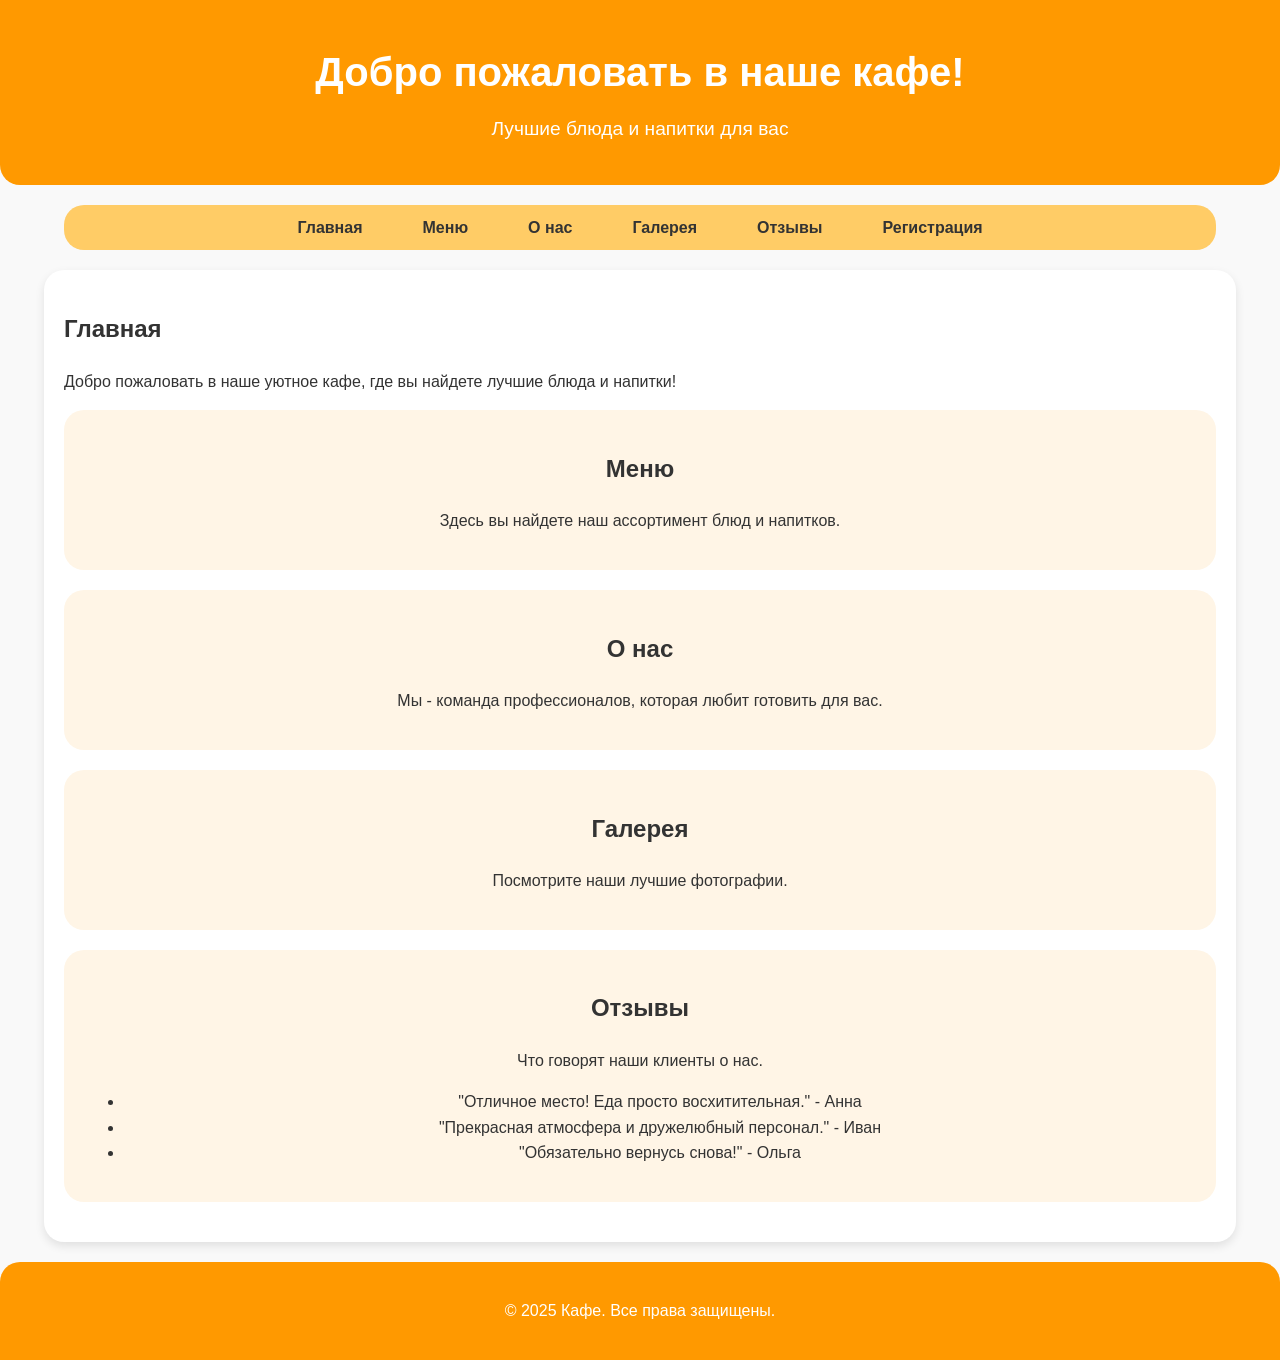
<file: index.html>
<!DOCTYPE html>
<html lang="en">
<head>
    <meta charset="UTF-8">
    <meta name="viewport" content="width=device-width, initial-scale=1.0">
    <title>Кафе</title>
    <link rel="stylesheet" href="style.css">
</head>
<body>
    <header>
        <div class="container">
            <h1>Добро пожаловать в наше кафе!</h1>
            <p>Лучшие блюда и напитки для вас</p>
        </div>
    </header>
    <nav>
        <ul class="menu">
            <li><a href="#home">Главная</a></li>
            <li><a href="#menu">Меню</a></li>
            <li><a href="#about">О нас</a></li>
            <li><a href="#gallery">Галерея</a></li>
            <li><a href="#reviews">Отзывы</a></li>
            <li><a href="Registration.html">Регистрация</a></li>
        </ul>
    </nav>
    <main>
        <section id="home">
            <h2>Главная</h2>
            <p>Добро пожаловать в наше уютное кафе, где вы найдете лучшие блюда и напитки!</p>
        </section>
        <section id="menu">
            <h2>Меню</h2>
            <p>Здесь вы найдете наш ассортимент блюд и напитков.</p>
        </section>
        <section id="about">
            <h2>О нас</h2>
            <p>Мы - команда профессионалов, которая любит готовить для вас.</p>
        </section>
        <section id="gallery">
            <h2>Галерея</h2>
            <p>Посмотрите наши лучшие фотографии.</p>
        </section>
        <section id="reviews">
            <h2>Отзывы</h2>
            <p>Что говорят наши клиенты о нас.</p>
            <ul>
                <li>"Отличное место! Еда просто восхитительная." - Анна</li>
                <li>"Прекрасная атмосфера и дружелюбный персонал." - Иван</li>
                <li>"Обязательно вернусь снова!" - Ольга</li>
            </ul>
        </section>
    </main>
    <footer>
        <p>&copy; 2025 Кафе. Все права защищены.</p>
    </footer>
</body>
</html>
</file>
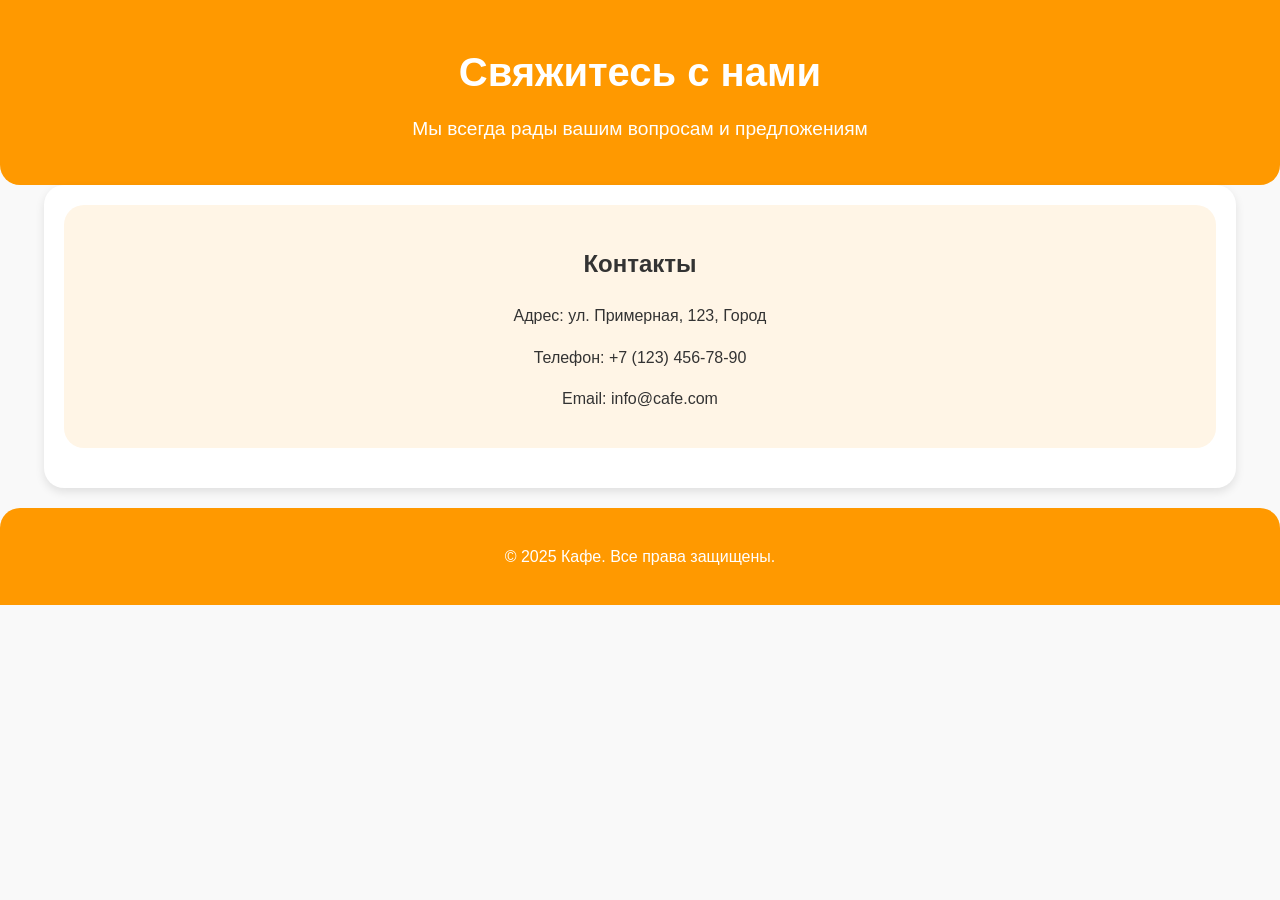
<file: Contact.html>
<!DOCTYPE html>
<html lang="en">
<head>
    <meta charset="UTF-8">
    <meta name="viewport" content="width=device-width, initial-scale=1.0">
    <title>Контакты</title>
    <link rel="stylesheet" href="style.css">
</head>
<body>
    <header>
        <div class="container">
            <h1>Свяжитесь с нами</h1>
            <p>Мы всегда рады вашим вопросам и предложениям</p>
        </div>
    </header>
    <main>
        <section id="contact">
            <h2>Контакты</h2>
            <p>Адрес: ул. Примерная, 123, Город</p>
            <p>Телефон: +7 (123) 456-78-90</p>
            <p>Email: info@cafe.com</p>
        </section>
    </main>
    <footer>
        <p>&copy; 2025 Кафе. Все права защищены.</p>
    </footer>
</body>
</html>
</file>
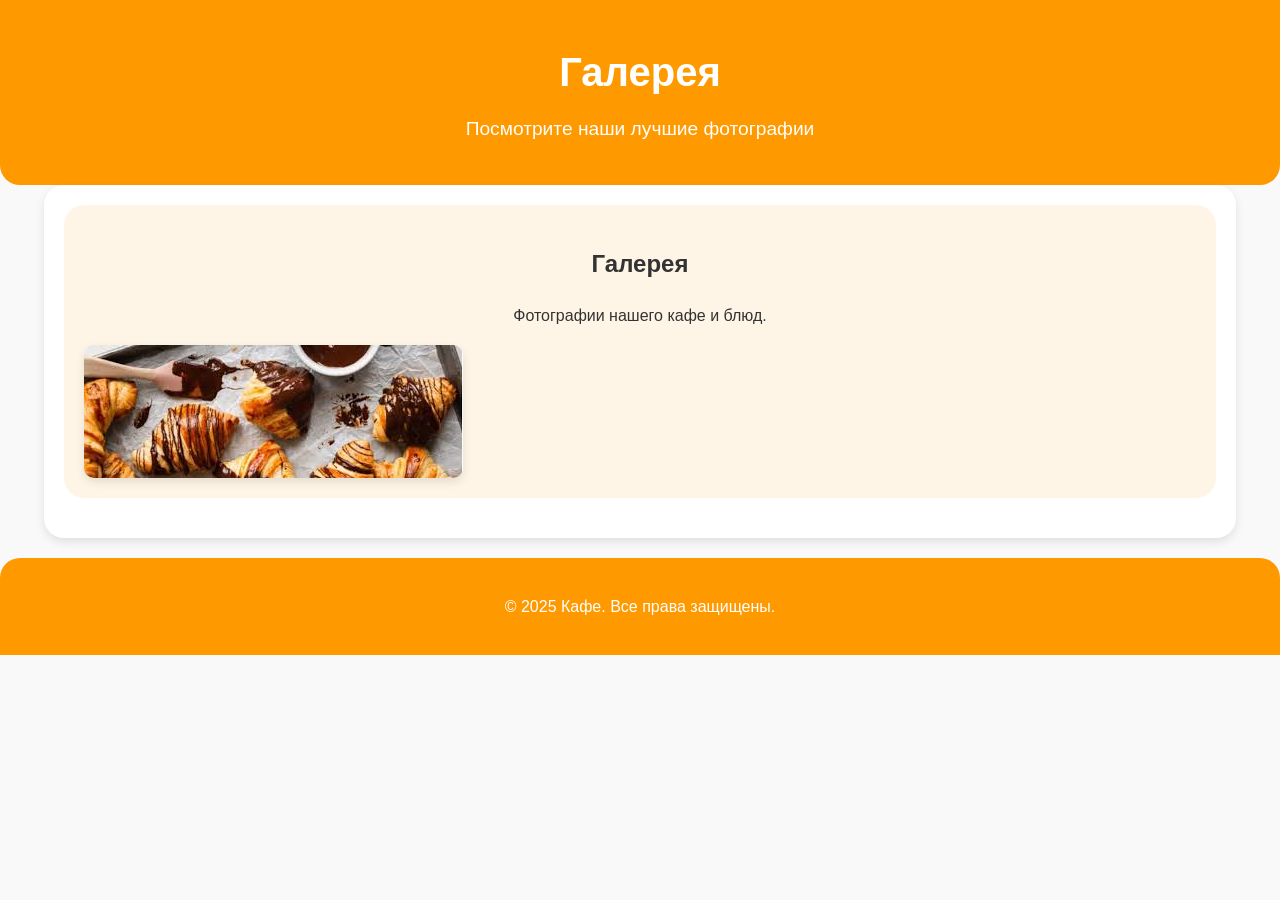
<file: Gallery.html>
<!DOCTYPE html>
<html lang="en">
<head>
    <meta charset="UTF-8">
    <meta name="viewport" content="width=device-width, initial-scale=1.0">
    <title>Галерея</title>
    <link rel="stylesheet" href="style.css">
</head>
<body>
    <header>
        <div class="container">
            <h1>Галерея</h1>
            <p>Посмотрите наши лучшие фотографии</p>
        </div>
    </header>
    <main>
        <section id="gallery">
            <h2>Галерея</h2>
            <p>Фотографии нашего кафе и блюд.</p>
            <div class="gallery-container">
                <img src="images (5).png" alt="Gallery Image" class="gallery-image">
            </div>
        </section>
    </main>
    <footer>
        <p>&copy; 2025 Кафе. Все права защищены.</p>
    </footer>
</body>
</html>
</file>
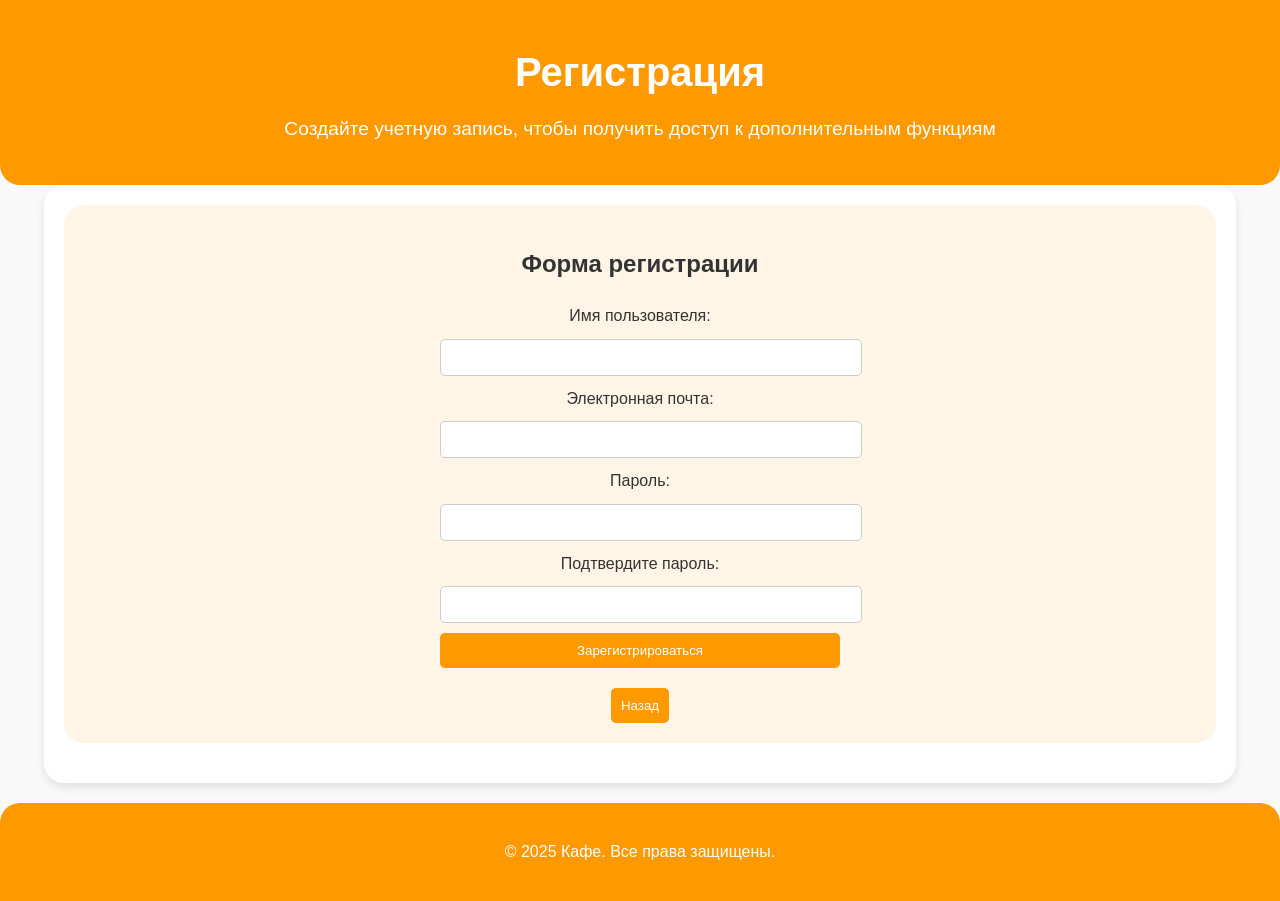
<file: Registration.html>
<!DOCTYPE html>
<html lang="en">
<head>
    <meta charset="UTF-8">
    <meta name="viewport" content="width=device-width, initial-scale=1.0">
    <title>Регистрация</title>
    <link rel="stylesheet" href="style.css">
</head>
<body>
    <header>
        <div class="container">
            <h1>Регистрация</h1>
            <p>Создайте учетную запись, чтобы получить доступ к дополнительным функциям</p>
        </div>
    </header>
    <main>
        <section id="registration">
            <h2>Форма регистрации</h2>
            <form action="/submit_registration" method="post">
                <label for="username">Имя пользователя:</label>
                <input type="text" id="username" name="username" required>

                <label for="email">Электронная почта:</label>
                <input type="email" id="email" name="email" required>

                <label for="password">Пароль:</label>
                <input type="password" id="password" name="password" required>

                <label for="confirm_password">Подтвердите пароль:</label>
                <input type="password" id="confirm_password" name="confirm_password" required>

                <button type="submit">Зарегистрироваться</button>
            </form>
            <button onclick="window.history.back()" style="margin-top: 20px; padding: 10px; background-color: #ff9900; color: white; border: none; border-radius: 5px; cursor: pointer;">Назад</button>
        </section>
    </main>
    <footer>
        <p>&copy; 2025 Кафе. Все права защищены.</p>
    </footer>
   
</body>
</html>
</file>
<file: style.css>
body {
    font-family: 'Arial', sans-serif;
    margin: 0;
    padding: 0;
    background-color: #f9f9f9;
    color: #333;
    line-height: 1.6;
}

header {
    background-color: #ff9900;
    color: white;
    padding: 40px 20px;
    text-align: center;
    border-radius: 0 0 20px 20px;
}

header h1 {
    margin: 0;
    font-size: 2.5rem;
}

header p {
    margin: 10px 0 0;
    font-size: 1.2rem;
}

nav {
    background-color: #ffcc66;
    padding: 10px 0;
    border-radius: 20px;
    margin: 20px auto;
    width: 90%;
    text-align: center;
}

nav .menu {
    list-style: none;
    padding: 0;
    margin: 0;
    display: flex;
    justify-content: center;
    gap: 20px;
}

nav .menu li {
    display: inline;
}

nav .menu a {
    text-decoration: none;
    color: #333;
    font-weight: bold;
    padding: 10px 20px;
    border-radius: 10px;
    transition: background-color 0.3s, color 0.3s;
}

nav .menu a:hover {
    background-color: #ff9900;
    color: white;
}

main {
    padding: 20px;
    width: 90%;
    margin: 0 auto;
    background: white;
    border-radius: 20px;
    box-shadow: 0 4px 10px rgba(0, 0, 0, 0.1);
}

#about {
    padding: 20px;
    background-color: #fff5e6;
    border-radius: 20px;
    margin-bottom: 20px;
    text-align: center;
}

.about-container {
    display: flex;
    flex-direction: column;
    align-items: center;
    gap: 20px;
}

.about-container p {
    max-width: 600px;
    line-height: 1.6;
}

.about-image {
    max-width: 100%;
    height: auto;
    border-radius: 10px;
    box-shadow: 0 4px 10px rgba(0, 0, 0, 0.1);
}

footer {
    background-color: #ff9900;
    color: white;
    text-align: center;
    padding: 20px;
    border-radius: 20px 20px 0 0;
    margin-top: 20px;
}

.menu a.active {
    background-color: #ff9900;
    color: white;
    border-radius: 10px;
}

/* Page-specific sections */
#menu {
    padding: 20px;
    background-color: #fff5e6;
    border-radius: 20px;
    margin-bottom: 20px;
    text-align: center;
}

.menu-container {
    display: flex;
    flex-wrap: wrap;
    gap: 20px;
    justify-content: center;
}

.menu-item {
    background: white;
    border-radius: 10px;
    box-shadow: 0 4px 10px rgba(0, 0, 0, 0.1);
    padding: 10px;
    max-width: 200px;
    text-align: center;
}

#gallery {
    padding: 20px;
    background-color: #fff5e6;
    border-radius: 20px;
    margin-bottom: 20px;
    text-align: center;
}

.gallery-container {
    display: grid;
    grid-template-columns: repeat(auto-fit, minmax(200px, 1fr));
    gap: 20px;
}

.gallery-image {
    max-width: 100%;
    height: auto;
    border-radius: 10px;
    box-shadow: 0 4px 10px rgba(0, 0, 0, 0.1);
}

#contact {
    padding: 20px;
    background-color: #fff5e6;
    border-radius: 20px;
    margin-bottom: 20px;
    text-align: center;
}

.contact-form {
    display: flex;
    flex-direction: column;
    gap: 10px;
    max-width: 400px;
    margin: 0 auto;
}

.contact-form input,
.contact-form textarea {
    width: 100%;
    padding: 10px;
    border: 1px solid #ccc;
    border-radius: 5px;
}

.contact-form button {
    background-color: #ff9900;
    color: white;
    border: none;
    padding: 10px;
    border-radius: 5px;
    cursor: pointer;
    transition: background-color 0.3s;
}

.contact-form button:hover {
    background-color: #cc7a00;
}

#blog {
    padding: 20px;
    background-color: #fff5e6;
    border-radius: 20px;
    margin-bottom: 20px;
    text-align: center;
}

.blog-post {
    background: white;
    border-radius: 10px;
    box-shadow: 0 4px 10px rgba(0, 0, 0, 0.1);
    padding: 20px;
    margin-bottom: 20px;
    text-align: left;
}

/* Team Section */
#team {
    padding: 20px;
    background-color: #fff5e6;
    border-radius: 20px;
    margin-bottom: 20px;
    text-align: center;
}

.team-container {
    display: flex;
    flex-wrap: wrap;
    gap: 20px;
    justify-content: center;
}

.team-member {
    background: white;
    border-radius: 10px;
    box-shadow: 0 4px 10px rgba(0, 0, 0, 0.1);
    padding: 10px;
    max-width: 200px;
    text-align: center;
}

.team-member img {
    max-width: 100%;
    border-radius: 50%;
    margin-bottom: 10px;
}

/* Events Section */
#events {
    padding: 20px;
    background-color: #fff5e6;
    border-radius: 20px;
    margin-bottom: 20px;
    text-align: center;
}

.event-item {
    background: white;
    border-radius: 10px;
    box-shadow: 0 4px 10px rgba(0, 0, 0, 0.1);
    padding: 20px;
    margin-bottom: 20px;
    text-align: left;
}

/* Reviews Section */
#reviews {
    padding: 20px;
    background-color: #fff5e6;
    border-radius: 20px;
    margin-bottom: 20px;
    text-align: center;
}

.review-item {
    background: white;
    border-radius: 10px;
    box-shadow: 0 4px 10px rgba(0, 0, 0, 0.1);
    padding: 20px;
    margin-bottom: 20px;
    text-align: left;
}

/* Services Section */
#services {
    padding: 20px;
    background-color: #fff5e6;
    border-radius: 20px;
    margin-bottom: 20px;
    text-align: center;
}

.service-item {
    background: white;
    border-radius: 10px;
    box-shadow: 0 4px 10px rgba(0, 0, 0, 0.1);
    padding: 20px;
    margin-bottom: 20px;
    text-align: center;
}

/* Registration Form Styling */
#registration {
    padding: 20px;
    background-color: #fff5e6;
    border-radius: 20px;
    margin-bottom: 20px;
    text-align: center;
}

#registration form {
    display: flex;
    flex-direction: column;
    gap: 10px;
    max-width: 400px;
    margin: 0 auto;
}

#registration input {
    width: 100%;
    padding: 10px;
    border: 1px solid #ccc;
    border-radius: 5px;
}

#registration button {
    background-color: #ff9900;
    color: white;
    border: none;
    padding: 10px;
    border-radius: 5px;
    cursor: pointer;
    transition: background-color 0.3s;
}

/* Animation for Registration Button */
#registration button {
    position: relative;
    overflow: hidden;
    transition: background-color 0.3s, transform 0.2s;
}

#registration button:hover {
    background-color: #cc7a00;
    transform: scale(1.05);
}

#registration button:active {
    transform: scale(0.95);
}

#registration button::after {
    content: '';
    position: absolute;
    top: 0;
    left: 0;
    width: 100%;
    height: 100%;
    background: rgba(255, 255, 255, 0.3);
    opacity: 0;
    transition: opacity 0.3s;
}

#registration button:hover::after {
    opacity: 1;
}

#registration button:hover {
    background-color: #cc7a00;
}

/* Styling for the Back button */
button {
    transition: background-color 0.3s, transform 0.2s;
}

button:hover {
    background-color: #cc7a00;
    transform: scale(1.05);
}

button:active {
    transform: scale(0.95);
}
</file>
